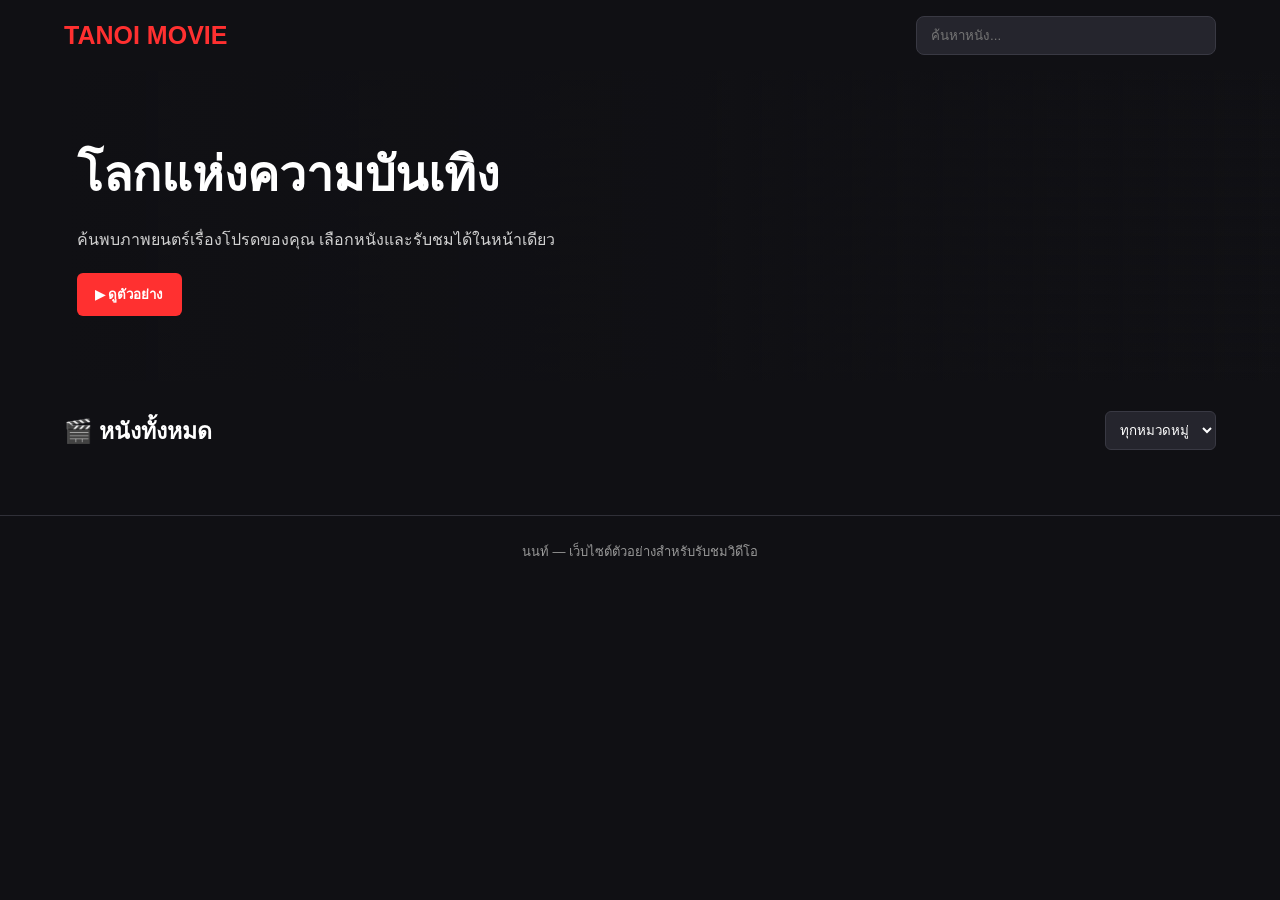
<file: index.html>
<!DOCTYPE html>
<html lang="th">
<head>
<meta charset="UTF-8">
<meta name="viewport" content="width=device-width, initial-scale=1.0">
<meta name="theme-color" content="#101014">
<title>TANOI MOVIE | เว็บดูXหนังออนไลน์</title>

<style>
* {
  box-sizing: border-box;
  margin: 0;
  padding: 0;
}

body {
  font-family: Arial, Tahoma, sans-serif;
  background: #101014;
  color: #fff;
}

header {
  position: sticky;
  top: 0;
  z-index: 10;
  background: rgba(16,16,20,.96);
  padding: 16px 5%;
  display: flex;
  justify-content: space-between;
  align-items: center;
  gap: 16px;
  flex-wrap: wrap;
}

.logo {
  font-size: 25px;
  font-weight: bold;
  color: #ff3030;
  white-space: nowrap;
}

.search {
  background: #25252d;
  border: 1px solid #393943;
  color: white;
  padding: 11px 14px;
  border-radius: 8px;
  width: min(300px, 100%);
  outline: none;
}

.search:focus {
  border-color: #ff3030;
}

.hero {
  padding: 65px 6%;
  min-height: 280px;
  display: flex;
  align-items: center;
  background:
    linear-gradient(90deg, #101014 5%, rgba(16,16,20,.8) 55%, transparent),
    linear-gradient(0deg, #101014, transparent),
    url("https://images.unsplash.com/photo-1489599849927-2ee91cede3ba?auto=format&fit=crop&w=1400&q=80")
    center/cover;
}

.hero h1 {
  font-size: clamp(30px, 5vw, 48px);
  margin-bottom: 14px;
}

.hero p {
  color: #d1d1d1;
  max-width: 480px;
  line-height: 1.7;
}

button {
  cursor: pointer;
  border: none;
  border-radius: 6px;
  padding: 11px 18px;
  font-weight: bold;
}

.play-btn {
  background: #ff3030;
  color: white;
  margin-top: 20px;
}

.play-btn:hover {
  background: #d82020;
}

main {
  padding: 10px 5% 45px;
}

.toolbar {
  display: flex;
  align-items: center;
  justify-content: space-between;
  gap: 12px;
  flex-wrap: wrap;
  margin: 20px 0;
}

.toolbar h2 {
  font-size: 23px;
}

select {
  background: #25252d;
  color: white;
  border: 1px solid #393943;
  padding: 10px;
  border-radius: 6px;
}

.movie-grid {
  display: grid;
  grid-template-columns: repeat(5, minmax(0, 1fr));
  gap: 20px 14px;
}

.movie {
  background: #1c1c23;
  border-radius: 9px;
  overflow: hidden;
  cursor: pointer;
  transition: transform .2s, box-shadow .2s;
}

.movie:hover {
  transform: translateY(-5px);
  box-shadow: 0 8px 25px #0008;
}

.poster {
  width: 100%;
  aspect-ratio: 2 / 3;
  object-fit: cover;
  display: block;
  background: #292932;
}

.movie-info {
  padding: 12px;
}

.movie-info h3 {
  font-size: 15px;
  margin-bottom: 8px;
  line-height: 1.4;
}

.movie-info p {
  color: #aaa;
  font-size: 12px;
}

.tag {
  display: inline-block;
  color: #ff6464;
  font-size: 12px;
  margin-top: 8px;
}

.empty {
  padding: 40px 0;
  color: #aaa;
  text-align: center;
  grid-column: 1 / -1;
}

footer {
  border-top: 1px solid #303038;
  padding: 25px;
  text-align: center;
  color: #999;
  font-size: 13px;
}

/* Video player modal */
.modal {
  position: fixed;
  inset: 0;
  z-index: 100;
  display: none;
  align-items: center;
  justify-content: center;
  padding: 18px;
  background: rgba(0,0,0,.94);
}

.modal.active {
  display: flex;
}

.player-box {
  width: min(950px, 100%);
}

.player-header {
  display: flex;
  justify-content: space-between;
  align-items: center;
  gap: 15px;
  margin-bottom: 15px;
}

.player-header h2 {
  font-size: 18px;
}

.close-btn {
  background: #303038;
  color: white;
  font-size: 22px;
  padding: 5px 12px;
}

#videoPlayer {
  width: 100%;
  max-height: 72vh;
  background: #000;
  aspect-ratio: 16 / 9;
  display: block;
}

.player-note {
  color: #aaa;
  font-size: 13px;
  line-height: 1.6;
  margin-top: 12px;
}

@media (max-width: 900px) {
  .movie-grid {
    grid-template-columns: repeat(4, minmax(0, 1fr));
  }
}

@media (max-width: 600px) {
  header {
    padding: 13px 4%;
  }

  .logo {
    font-size: 22px;
  }

  .search {
    width: 100%;
  }

  .hero {
    min-height: 240px;
    padding: 35px 5%;
  }

  main {
    padding: 10px 4% 35px;
  }

  .movie-grid {
    grid-template-columns: repeat(2, minmax(0, 1fr));
    gap: 14px 10px;
  }

  .movie-info {
    padding: 9px;
  }

  .movie-info h3 {
    font-size: 14px;
  }

  .modal {
    padding: 10px;
  }
}
</style>
</head>

<body>

<header>
  <div class="logo">TANOI MOVIE</div>
  <input
    id="searchInput"
    class="search"
    type="search"
    placeholder="ค้นหาหนัง..."
    aria-label="ค้นหาหนัง"
  >
</header>

<section class="hero">
  <div>
    <h1>โลกแห่งความบันเทิง</h1>
    <p>ค้นพบภาพยนตร์เรื่องโปรดของคุณ
       เลือกหนังและรับชมได้ในหน้าเดียว</p>
    <button class="play-btn" id="featuredBtn">
      ▶ ดูตัวอย่าง
    </button>
  </div>
</section>

<main>
  <div class="toolbar">
    <h2>🎬 หนังทั้งหมด</h2>

    <select id="categoryFilter" aria-label="เลือกหมวดหมู่">
      <option value="ทั้งหมด">ทุกหมวดหมู่</option>
      <option value="แอ็กชัน">ไทย</option>
      <option value="ผจญภัย">ญี่ปุ่น</option>
      <option value="ดราม่า">ไลฟสด</option>
      <option value="แอนิเมชัน">onlyfan</option>
    </select>
  </div>

  <div id="movieGrid" class="movie-grid"></div>
</main>

<footer>
  นนท์ — เว็บไซต์ตัวอย่างสำหรับรับชมวิดีโอ
</footer>

<!-- หน้าต่างเล่นวิดีโอ -->
<div
  id="playerModal"
  class="modal"
  role="dialog"
  aria-modal="true"
  aria-label="เครื่องเล่นวิดีโอ"
>
  <div class="player-box">
    <div class="player-header">
      <h2 id="playerTitle">กำลังเล่นวิดีโอ</h2>
      <button class="close-btn" id="closePlayer"
        aria-label="ปิดเครื่องเล่น">×</button>
    </div>

    <video id="videoPlayer" controls playsinline
      preload="metadata">
      เบราว์เซอร์ของคุณไม่รองรับวิดีโอ HTML5
    </video>

    <p class="player-note">
      หากวิดีโอเล่นไม่ได้ ให้ตรวจสอบ URL และรูปแบบไฟล์
      วิดีโอโดยตรงควรเป็นไฟล์ที่เบราว์เซอร์รองรับ เช่น MP4
    </p>
  </div>
</div>

<script>
const movies = [
  {
    id: 1,
    title: "ตัวอย่างหนังแอ็กชัน",
    category: "แอ็กชัน",
    year: 2025,
    poster: "https://raw.githubusercontent.com/TumUzi40/img/refs/heads/main/Screenshot_20261015_082343_LINE.jpg",
    video: "https://ezycdn.com/playlist-pkr7g7b1-FHD.m3u8"
  {
    id: 2,
    title: "การผจญภัยครั้งใหม่",
    category: "ผจญภัย",
    year: 2025,
    poster: "https://raw.githubusercontent.com/TumUzi40/img/refs/heads/main/Screenshot_20261015_082343_LINE.jpg",
    video: "https://storage.googleapis.com/gtv-videos-bucket/sample/ElephantsDream.mp4"
  },
  {
    id: 3,
    title: "เรื่องราวแห่งความฝัน",
    category: "ดราม่า",
    year: 2024,
    poster: "https://raw.githubusercontent.com/TumUzi40/img/refs/heads/main/Screenshot_20261015_082343_LINE.jpg",
    video: "https://storage.googleapis.com/gtv-videos-bucket/sample/ForBiggerEscapes.mp4"
  },
  {
    id: 4,
    title: "โลกแห่งแอนิเมชัน",
    category: "แอนิเมชัน",
    year: 2025,
    poster: "https://images.unsplash.com/photo-1440404653325-ab127d49abc1?auto=format&fit=crop&w=500&q=80",
    video: "https://storage.googleapis.com/gtv-videos-bucket/sample/ForBiggerFun.mp4"
  },
  {
    id: 5,
    title: "ภารกิจสุดระทึก",
    category: "แอ็กชัน",
    year: 2024,
    poster: "https://images.unsplash.com/photo-1517604931442-7e0c8ed2963c?auto=format&fit=crop&w=500&q=80",
    video: "https://storage.googleapis.com/gtv-videos-bucket/sample/ForBiggerJoyrides.mp4"
  },
  {
    id: 6,
    title: "เดินทางสู่โลกกว้าง",
    category: "ผจญภัย",
    year: 2023,
    poster: "https://images.unsplash.com/photo-1500530855697-b586d89ba3ee?auto=format&fit=crop&w=500&q=80",
    video: "https://storage.googleapis.com/gtv-videos-bucket/sample/ForBiggerEscapes.mp4"
  },
  {
    id: 7,
    title: "คืนแห่งความทรงจำ",
    category: "ดราม่า",
    year: 2024,
    poster: "https://images.unsplash.com/photo-1518709268805-4e9042af9f23?auto=format&fit=crop&w=500&q=80",
    video: "https://storage.googleapis.com/gtv-videos-bucket/sample/ForBiggerMeltdowns.mp4"
  },
  {
    id: 8,
    title: "เพื่อนรักผจญภัย",
    category: "แอนิเมชัน",
    year: 2025,
    poster: "https://images.unsplash.com/photo-1503454537195-1dcabb73ffb9?auto=format&fit=crop&w=500&q=80",
    video: "https://github.com/TumUzi40/vdo/blob/main/5_6307323099545083916.mp4"
  }
];

const grid = document.getElementById("movieGrid");
const searchInput = document.getElementById("searchInput");
const categoryFilter = document.getElementById("categoryFilter");
const modal = document.getElementById("playerModal");
const videoPlayer = document.getElementById("videoPlayer");
const playerTitle = document.getElementById("playerTitle");

function renderMovies() {
  const keyword = searchInput.value.trim().toLowerCase();
  const category = categoryFilter.value;

  const filtered = movies.filter(movie => {
    const matchesName = movie.title.toLowerCase()
      .includes(keyword);
    const matchesCategory = category === "ทั้งหมด" ||
      movie.category === category;

    return matchesName && matchesCategory;
  });

  grid.replaceChildren();

  if (filtered.length === 0) {
    const empty = document.createElement("p");
    empty.className = "empty";
    empty.textContent = "ไม่พบหนังที่คุณค้นหา";
    grid.appendChild(empty);
    return;
  }

  filtered.forEach(movie => {
    const card = document.createElement("article");
    card.className = "movie";
    card.tabIndex = 0;
    card.setAttribute("role", "button");
    card.setAttribute("aria-label", "ดู " + movie.title);

    const poster = document.createElement("img");
    poster.className = "poster";
    poster.src = movie.poster;
    poster.alt = movie.title;
    poster.loading = "lazy";

    const info = document.createElement("div");
    info.className = "movie-info";

    const title = document.createElement("h3");
    title.textContent = movie.title;

    const details = document.createElement("p");
    details.textContent = movie.year + " • " + movie.category;

    const tag = document.createElement("span");
    tag.className = "tag";
    tag.textContent = "▶ รับชมตัวอย่าง";

    info.append(title, details, tag);
    card.append(poster, info);

    card.addEventListener("click", () => playMovie(movie));
    card.addEventListener("keydown", event => {
      if (event.key === "Enter" || event.key === " ") {
        event.preventDefault();
        playMovie(movie);
      }
    });

    grid.appendChild(card);
  });
}

function playMovie(movie) {
  videoPlayer.pause();
  videoPlayer.src = movie.video;
  playerTitle.textContent = movie.title;
  modal.classList.add("active");
  document.body.style.overflow = "hidden";
  videoPlayer.load();

  const result = videoPlayer.play();
  if (result && result.catch) {
    result.catch(() => {
      // ผู้ใช้สามารถกดปุ่มเล่นบนเครื่องเล่นได้
    });
  }
}

function closePlayer() {
  videoPlayer.pause();
  videoPlayer.removeAttribute("src");
  videoPlayer.load();
  modal.classList.remove("active");
  document.body.style.overflow = "";
}

searchInput.addEventListener("input", renderMovies);
categoryFilter.addEventListener("change", renderMovies);
document.getElementById("closePlayer")
  .addEventListener("click", closePlayer);

document.getElementById("featuredBtn")
  .addEventListener("click", () => playMovie(movies[0]));

modal.addEventListener("click", event => {
  if (event.target === modal) closePlayer();
});

document.addEventListener("keydown", event => {
  if (event.key === "Escape" && modal.classList.contains("active")) {
    closePlayer();
  }
});

renderMovies();
</script>

</body>
</html>
</file>
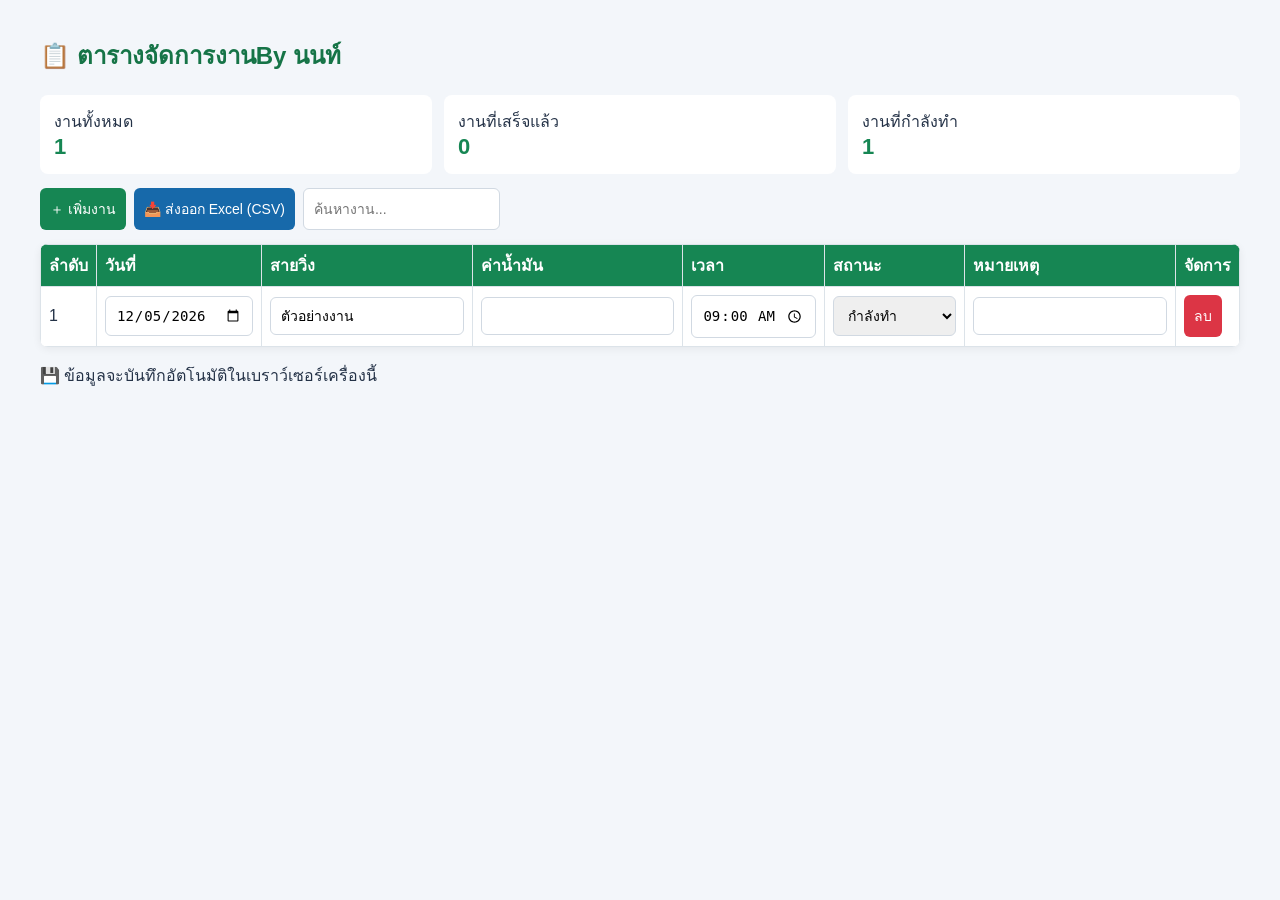
<file: index2.html>
<!DOCTYPE html>
<html lang="th">
<head>
<meta charset="UTF-8">
<meta name="viewport" content="width=device-width, initial-scale=1">
<title>ตารางจัดการงาน</title>
<style>
* { box-sizing: border-box; }
body {
  margin: 0;
  padding: 16px;
  font-family: Arial, sans-serif;
  background: #f3f6fa;
  color: #243247;
}
.container {
  max-width: 1200px;
  margin: auto;
}
h2 { color: #167447; }
.toolbar {
  display: flex;
  flex-wrap: wrap;
  gap: 8px;
  margin-bottom: 14px;
}
input, select, button {
  padding: 10px;
  border: 1px solid #d1d9e2;
  border-radius: 6px;
  font-size: 14px;
}
button {
  cursor: pointer;
  border: none;
  background: #168653;
  color: white;
}
button.delete { background: #dc3545; }
button.export { background: #1769aa; }
.table-wrap {
  overflow-x: auto;
  background: white;
  border-radius: 8px;
  box-shadow: 0 2px 8px #00000010;
}
table {
  width: 100%;
  min-width: 850px;
  border-collapse: collapse;
}
th, td {
  border: 1px solid #dce3e9;
  padding: 8px;
  text-align: left;
}
th {
  background: #168653;
  color: white;
}
td input, td select {
  width: 100%;
  min-width: 100px;
}
.stats {
  margin: 14px 0;
  display: flex;
  flex-wrap: wrap;
  gap: 12px;
}
.stat {
  background: white;
  padding: 14px;
  border-radius: 8px;
  flex: 1;
  min-width: 120px;
}
.stat strong { color: #168653; font-size: 22px; }
</style>
</head>
<body>
<div class="container">
  <h2>📋 ตารางจัดการงานBy นนท์</h2>

  <div class="stats">
    <div class="stat">งานทั้งหมด<br><strong id="total">0</strong></div>
    <div class="stat">งานที่เสร็จแล้ว<br><strong id="done">0</strong></div>
    <div class="stat">งานที่กำลังทำ<br><strong id="doing">0</strong></div>
  </div>

  <div class="toolbar">
    <button onclick="addRow()">＋ เพิ่มงาน</button>
    <button class="export" onclick="exportCSV()">📥 ส่งออก Excel (CSV)</button>
    <input id="search" placeholder="ค้นหางาน..." oninput="renderFilter()">
  </div>

  <div class="table-wrap">
    <table id="workTable">
      <thead>
        <tr>
          <th>ลำดับ</th>
          <th>วันที่</th>
          <th>สายวิ่ง</th>
          <th>ค่าน้ำมัน</th>
          <th>เวลา</th>
          <th>สถานะ</th>
          <th>หมายเหตุ</th>
          <th>จัดการ</th>
        </tr>
      </thead>
      <tbody id="rows"></tbody>
    </table>
  </div>
  <p>💾 ข้อมูลจะบันทึกอัตโนมัติในเบราว์เซอร์เครื่องนี้</p>
</div>

<script>
const STORAGE_KEY = "work_schedule_v1";
let jobs = [];

try {
  jobs = JSON.parse(localStorage.getItem(STORAGE_KEY) || "[]");
  if (!Array.isArray(jobs)) jobs = [];
} catch {
  jobs = [];
}

if (jobs.length === 0) {
  jobs = [{
    date: new Date().toISOString().slice(0,10),
    task: "ตัวอย่างงาน",
    person: "",
    time: "09:00",
    status: "กำลังทำ",
    note: ""
  }];
}

function save() {
  localStorage.setItem(STORAGE_KEY, JSON.stringify(jobs));
  updateStats();
}

function updateStats() {
  document.getElementById("total").textContent = jobs.length;
  document.getElementById("done").textContent =
    jobs.filter(j => j.status === "เสร็จแล้ว").length;
  document.getElementById("doing").textContent =
    jobs.filter(j => j.status === "กำลังทำ").length;
}

function addRow() {
  jobs.push({
    date: new Date().toISOString().slice(0,10),
    task: "",
    person: "",
    time: "09:00",
    status: "รอดำเนินการ",
    note: ""
  });
  save();
  render();
}

function updateJob(index, key, value) {
  jobs[index][key] = value;
  save();
}

function removeJob(index) {
  if (confirm("ต้องการลบงานนี้หรือไม่?")) {
    jobs.splice(index, 1);
    save();
    render();
  }
}

function renderFilter() {
  render();
}

function render() {
  const tbody = document.getElementById("rows");
  const q = document.getElementById("search").value.toLowerCase();
  tbody.replaceChildren();

  jobs.forEach((job, i) => {
    const searchable = Object.values(job).join(" ").toLowerCase();
    if (!searchable.includes(q)) return;

    const tr = document.createElement("tr");
    const number = document.createElement("td");
    number.textContent = i + 1;
    tr.appendChild(number);

    function inputCell(key, type = "text") {
      const td = document.createElement("td");
      const input = document.createElement("input");
      input.type = type;
      input.value = job[key] || "";
      input.addEventListener("change", () =>
        updateJob(i, key, input.value)
      );
      td.appendChild(input);
      tr.appendChild(td);
    }

    inputCell("date", "date");
    inputCell("task");
    inputCell("person");
    inputCell("time", "time");

    const statusCell = document.createElement("td");
    const select = document.createElement("select");
    ["รอดำเนินการ", "กำลังทำ", "เสร็จแล้ว"].forEach(status => {
      const option = document.createElement("option");
      option.value = status;
      option.textContent = status;
      select.appendChild(option);
    });
    select.value = job.status || "รอดำเนินการ";
    select.addEventListener("change", () =>
      updateJob(i, "status", select.value)
    );
    statusCell.appendChild(select);
    tr.appendChild(statusCell);

    inputCell("note");

    const actionCell = document.createElement("td");
    const del = document.createElement("button");
    del.textContent = "ลบ";
    del.className = "delete";
    del.onclick = () => removeJob(i);
    actionCell.appendChild(del);
    tr.appendChild(actionCell);

    tbody.appendChild(tr);
  });

  updateStats();
}

function exportCSV() {
  const headers = [
    "ลำดับ", "วันที่", "ชื่องาน", "ผู้รับผิดชอบ",
    "เวลา", "สถานะ", "หมายเหตุ"
  ];
  const escapeCSV = value =>
    '"' + String(value ?? "").replace(/"/g, '""') + '"';

  const data = [
    headers,
    ...jobs.map((j, i) => [
      i + 1, j.date, j.task, j.person,
      j.time, j.status, j.note
    ])
  ];

  const csv = "\uFEFF" +
    data.map(row => row.map(escapeCSV).join(",")).join("\r\n");
  const blob = new Blob([csv], {
    type: "text/csv;charset=utf-8;"
  });
  const url = URL.createObjectURL(blob);
  const a = document.createElement("a");
  a.href = url;
  a.download = "ตารางงาน.csv";
  a.click();
  URL.revokeObjectURL(url);
}

save();
render();
</script>
</body>
</html>
</file>
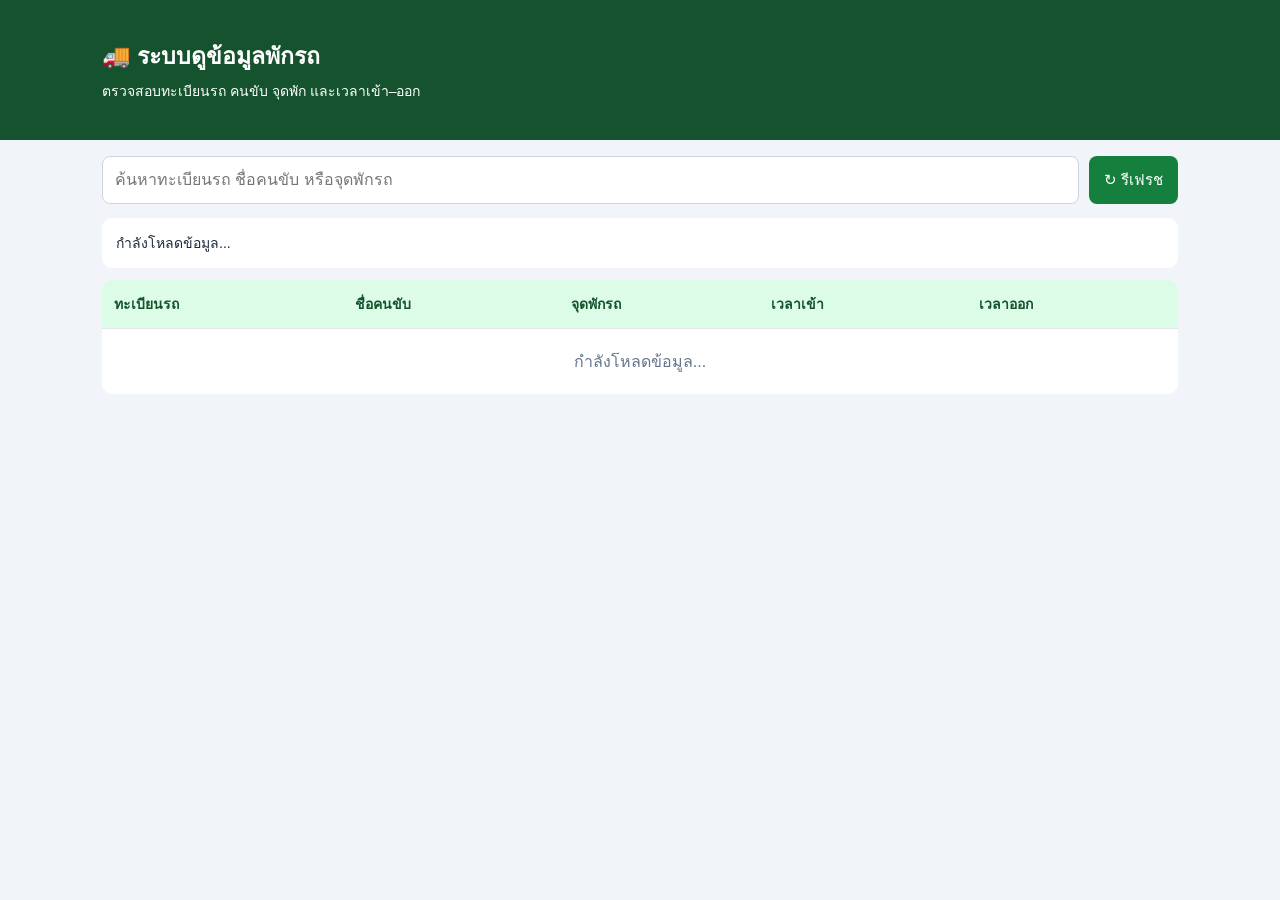
<file: index3.html>
<!DOCTYPE html>
<html lang="th">
<head>
  <base target="_top">
  <meta charset="UTF-8">
  <meta name="viewport" content="width=device-width, initial-scale=1">
  <title>ระบบดูข้อมูลพักรถ</title>

  <style>
    * { box-sizing: border-box; }

    body {
      margin: 0;
      font-family: Arial, Tahoma, sans-serif;
      background: #f1f5f9;
      color: #1e293b;
    }

    header {
      background: #14532d;
      color: white;
      padding: 22px 15px;
    }

    .container {
      max-width: 1100px;
      margin: auto;
      padding: 16px 12px;
    }

    header h2 {
      margin: 0 0 6px;
      font-size: 23px;
    }

    header p {
      margin: 0;
      font-size: 14px;
    }

    .toolbar {
      display: flex;
      gap: 10px;
      margin-bottom: 14px;
    }

    input {
      flex: 1;
      min-width: 0;
      padding: 12px;
      border: 1px solid #cbd5e1;
      border-radius: 8px;
      font-size: 16px;
    }

    button {
      padding: 12px 15px;
      background: #15803d;
      color: white;
      border: 0;
      border-radius: 8px;
      font-size: 15px;
      cursor: pointer;
    }

    .count, .panel {
      background: white;
      border-radius: 10px;
      margin-bottom: 12px;
    }

    .count {
      padding: 14px;
      font-size: 14px;
    }

    .panel { overflow: hidden; }

    .scroll {
      overflow-x: auto;
    }

    table {
      border-collapse: collapse;
      width: 100%;
      min-width: 680px;
    }

    th, td {
      text-align: left;
      padding: 13px 12px;
      border-bottom: 1px solid #e2e8f0;
      font-size: 14px;
      white-space: nowrap;
    }

    th {
      background: #dcfce7;
      color: #14532d;
    }

    .plate {
      font-weight: bold;
      color: #166534;
    }

    #status {
      padding: 20px 12px;
      text-align: center;
      color: #64748b;
      white-space: pre-wrap;
    }

    #status.error {
      color: #b91c1c;
    }

    @media (max-width: 600px) {
      header h2 { font-size: 20px; }
      .toolbar { flex-direction: column; }
      button { width: 100%; }
    }
  </style>
</head>

<body>
  <header>
    <div class="container">
      <h2>🚚 ระบบดูข้อมูลพักรถ</h2>
      <p>ตรวจสอบทะเบียนรถ คนขับ จุดพัก และเวลาเข้า–ออก</p>
    </div>
  </header>

  <main class="container">
    <div class="toolbar">
      <input id="search" type="search"
        placeholder="ค้นหาทะเบียนรถ ชื่อคนขับ หรือจุดพักรถ">
      <button id="refresh" onclick="loadData()">↻ รีเฟรช</button>
    </div>

    <div class="count" id="count">กำลังโหลดข้อมูล...</div>

    <section class="panel">
      <div class="scroll">
        <table>
          <thead>
            <tr>
              <th>ทะเบียนรถ</th>
              <th>ชื่อคนขับ</th>
              <th>จุดพักรถ</th>
              <th>เวลาเข้า</th>
              <th>เวลาออก</th>
            </tr>
          </thead>
          <tbody id="rows"></tbody>
        </table>
      </div>
      <div id="status">กำลังเชื่อมต่อ Google Sheets...</div>
    </section>

    <div id="updated" style="font-size:12px;color:#64748b"></div>
  </main>

  <script>
    let dataRows = [];

    const search = document.getElementById('search');
    const tbody = document.getElementById('rows');
    const status = document.getElementById('status');
    const refresh = document.getElementById('refresh');

    function loadData() {
      refresh.disabled = true;
      status.className = '';
      status.hidden = false;
      status.textContent = 'กำลังโหลดข้อมูล...';

      google.script.run
        .withSuccessHandler(result => {
          dataRows = result.rows || [];
          renderRows();

          document.getElementById('updated').textContent =
            'อัปเดตล่าสุด: ' +
            new Date(result.updatedAt).toLocaleString('th-TH');

          refresh.disabled = false;
        })
        .withFailureHandler(error => {
          tbody.replaceChildren();
          status.hidden = false;
          status.className = 'error';
          status.textContent =
            'โหลดข้อมูลไม่สำเร็จ: ' +
            (error.message || 'เกิดข้อผิดพลาด');

          document.getElementById('count').textContent =
            'ไม่สามารถโหลดข้อมูลได้';

          refresh.disabled = false;
        })
        .getParkingData();
    }

    function addCell(tr, value, className) {
      const td = document.createElement('td');
      td.textContent = value || '-';
      if (className) td.className = className;
      tr.appendChild(td);
    }

    function renderRows() {
      const q = search.value.trim().toLowerCase();

      const filtered = dataRows.filter(row =>
        [
          row.plate, row.driver, row.location,
          row.timeIn, row.timeOut
        ].join(' ').toLowerCase().includes(q)
      );

      tbody.replaceChildren();

      filtered.forEach(row => {
        const tr = document.createElement('tr');

        addCell(tr, row.plate, 'plate');
        addCell(tr, row.driver);
        addCell(tr, row.location);
        addCell(tr, row.timeIn);
        addCell(tr, row.timeOut);

        tbody.appendChild(tr);
      });

      document.getElementById('count').textContent =
        'พบ ' + filtered.length + ' รายการ จากทั้งหมด ' +
        dataRows.length + ' รายการ';

      status.hidden = filtered.length > 0;

      if (!filtered.length) {
        status.className = '';
        status.textContent = dataRows.length
          ? 'ไม่พบข้อมูลที่ค้นหา'
          : 'ยังไม่มีข้อมูลพักรถ';
      }
    }

    search.addEventListener('input', renderRows);

    loadData();
  </script>
</body>
</html>
</file>
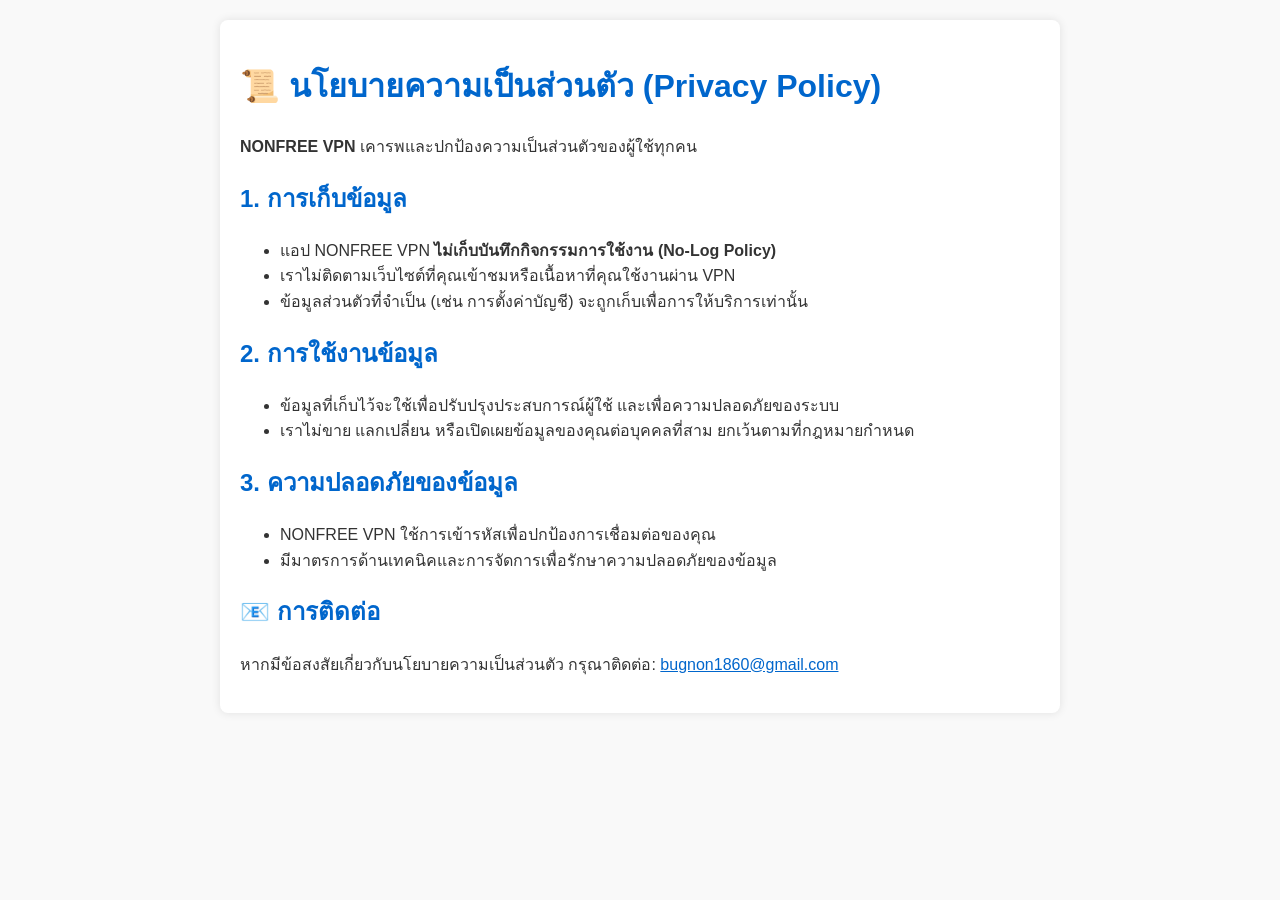
<file: nonfree_policy.html>
<!DOCTYPE html>
<html lang="th">
<head>
  <meta charset="UTF-8">
  <meta name="viewport" content="width=device-width, initial-scale=1.0">
  <title>นโยบายความเป็นส่วนตัว - NONFREE VPN</title>
  <style>
    body {
      font-family: "Segoe UI", Tahoma, Geneva, Verdana, sans-serif;
      line-height: 1.6;
      margin: 20px;
      background: #f9f9f9;
      color: #333;
    }
    h1, h2 {
      color: #0066cc;
    }
    .container {
      max-width: 800px;
      margin: auto;
      padding: 20px;
      background: #fff;
      border-radius: 8px;
      box-shadow: 0 0 10px rgba(0,0,0,0.1);
    }
    a {
      color: #0066cc;
    }
  </style>
</head>
<body>
  <div class="container">
    <h1>📜 นโยบายความเป็นส่วนตัว (Privacy Policy)</h1>
    <p><strong>NONFREE VPN</strong> เคารพและปกป้องความเป็นส่วนตัวของผู้ใช้ทุกคน</p>

    <h2>1. การเก็บข้อมูล</h2>
    <ul>
      <li>แอป NONFREE VPN <strong>ไม่เก็บบันทึกกิจกรรมการใช้งาน (No-Log Policy)</strong></li>
      <li>เราไม่ติดตามเว็บไซต์ที่คุณเข้าชมหรือเนื้อหาที่คุณใช้งานผ่าน VPN</li>
      <li>ข้อมูลส่วนตัวที่จำเป็น (เช่น การตั้งค่าบัญชี) จะถูกเก็บเพื่อการให้บริการเท่านั้น</li>
    </ul>

    <h2>2. การใช้งานข้อมูล</h2>
    <ul>
      <li>ข้อมูลที่เก็บไว้จะใช้เพื่อปรับปรุงประสบการณ์ผู้ใช้ และเพื่อความปลอดภัยของระบบ</li>
      <li>เราไม่ขาย แลกเปลี่ยน หรือเปิดเผยข้อมูลของคุณต่อบุคคลที่สาม ยกเว้นตามที่กฎหมายกำหนด</li>
    </ul>

    <h2>3. ความปลอดภัยของข้อมูล</h2>
    <ul>
      <li>NONFREE VPN ใช้การเข้ารหัสเพื่อปกป้องการเชื่อมต่อของคุณ</li>
      <li>มีมาตรการด้านเทคนิคและการจัดการเพื่อรักษาความปลอดภัยของข้อมูล</li>
    </ul>

    <h2>📧 การติดต่อ</h2>
    <p>หากมีข้อสงสัยเกี่ยวกับนโยบายความเป็นส่วนตัว กรุณาติดต่อ:  
      <a href="bugnon1860@gmail.com">
        bugnon1860@gmail.com
      </a>
    </p>
  </div>
</body>
</html>
</file>
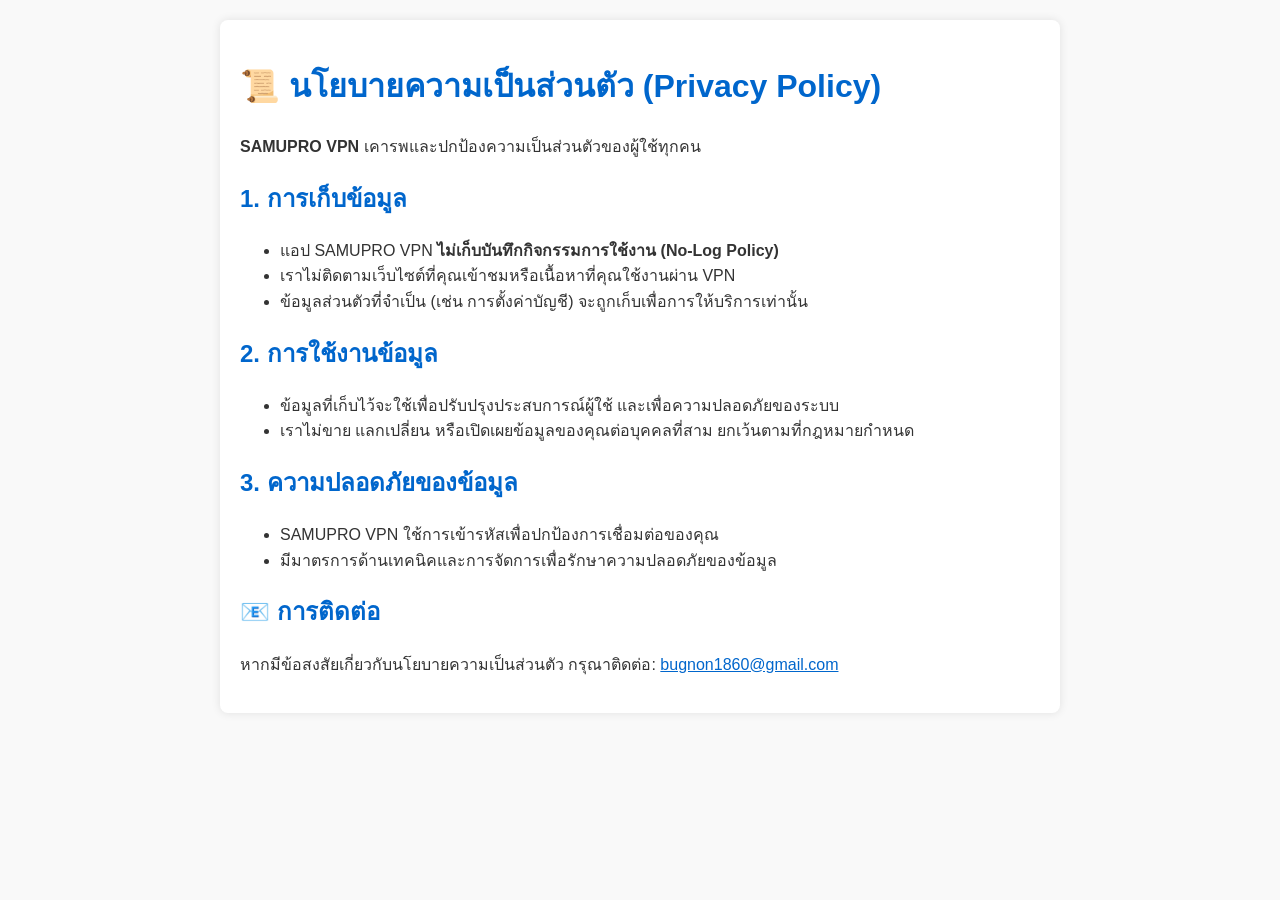
<file: samu_policy.html>
<!DOCTYPE html>
<html lang="th">
<head>
  <meta charset="UTF-8">
  <meta name="viewport" content="width=device-width, initial-scale=1.0">
  <title>นโยบายความเป็นส่วนตัว - SAMUPRO VPN</title>
  <style>
    body {
      font-family: "Segoe UI", Tahoma, Geneva, Verdana, sans-serif;
      line-height: 1.6;
      margin: 20px;
      background: #f9f9f9;
      color: #333;
    }
    h1, h2 {
      color: #0066cc;
    }
    .container {
      max-width: 800px;
      margin: auto;
      padding: 20px;
      background: #fff;
      border-radius: 8px;
      box-shadow: 0 0 10px rgba(0,0,0,0.1);
    }
    a {
      color: #0066cc;
    }
  </style>
</head>
<body>
  <div class="container">
    <h1>📜 นโยบายความเป็นส่วนตัว (Privacy Policy)</h1>
    <p><strong>SAMUPRO VPN</strong> เคารพและปกป้องความเป็นส่วนตัวของผู้ใช้ทุกคน</p>

    <h2>1. การเก็บข้อมูล</h2>
    <ul>
      <li>แอป SAMUPRO VPN <strong>ไม่เก็บบันทึกกิจกรรมการใช้งาน (No-Log Policy)</strong></li>
      <li>เราไม่ติดตามเว็บไซต์ที่คุณเข้าชมหรือเนื้อหาที่คุณใช้งานผ่าน VPN</li>
      <li>ข้อมูลส่วนตัวที่จำเป็น (เช่น การตั้งค่าบัญชี) จะถูกเก็บเพื่อการให้บริการเท่านั้น</li>
    </ul>

    <h2>2. การใช้งานข้อมูล</h2>
    <ul>
      <li>ข้อมูลที่เก็บไว้จะใช้เพื่อปรับปรุงประสบการณ์ผู้ใช้ และเพื่อความปลอดภัยของระบบ</li>
      <li>เราไม่ขาย แลกเปลี่ยน หรือเปิดเผยข้อมูลของคุณต่อบุคคลที่สาม ยกเว้นตามที่กฎหมายกำหนด</li>
    </ul>

    <h2>3. ความปลอดภัยของข้อมูล</h2>
    <ul>
      <li>SAMUPRO VPN ใช้การเข้ารหัสเพื่อปกป้องการเชื่อมต่อของคุณ</li>
      <li>มีมาตรการด้านเทคนิคและการจัดการเพื่อรักษาความปลอดภัยของข้อมูล</li>
    </ul>

    <h2>📧 การติดต่อ</h2>
    <p>หากมีข้อสงสัยเกี่ยวกับนโยบายความเป็นส่วนตัว กรุณาติดต่อ:  
      <a href="bugnon1860@gmail.com">
        bugnon1860@gmail.com
      </a>
    </p>
  </div>
</body>
</html>
</file>
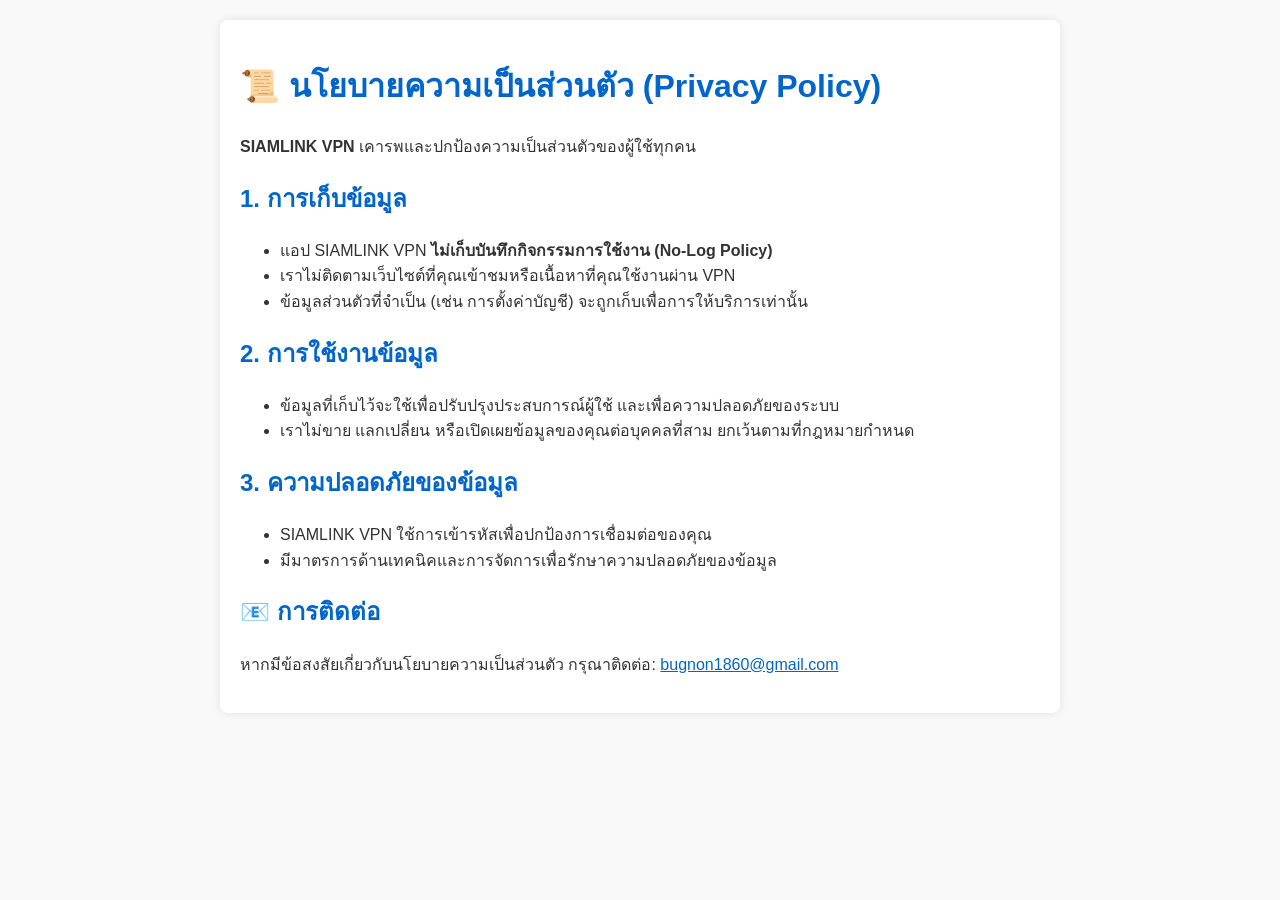
<file: siamlink_policy.html>
<!DOCTYPE html>
<html lang="th">
<head>
  <meta charset="UTF-8">
  <meta name="viewport" content="width=device-width, initial-scale=1.0">
  <title>นโยบายความเป็นส่วนตัว - SIAMLINK VPN</title>
  <style>
    body {
      font-family: "Segoe UI", Tahoma, Geneva, Verdana, sans-serif;
      line-height: 1.6;
      margin: 20px;
      background: #f9f9f9;
      color: #333;
    }
    h1, h2 {
      color: #0066cc;
    }
    .container {
      max-width: 800px;
      margin: auto;
      padding: 20px;
      background: #fff;
      border-radius: 8px;
      box-shadow: 0 0 10px rgba(0,0,0,0.1);
    }
    a {
      color: #0066cc;
    }
  </style>
</head>
<body>
  <div class="container">
    <h1>📜 นโยบายความเป็นส่วนตัว (Privacy Policy)</h1>
    <p><strong>SIAMLINK VPN</strong> เคารพและปกป้องความเป็นส่วนตัวของผู้ใช้ทุกคน</p>

    <h2>1. การเก็บข้อมูล</h2>
    <ul>
      <li>แอป SIAMLINK VPN <strong>ไม่เก็บบันทึกกิจกรรมการใช้งาน (No-Log Policy)</strong></li>
      <li>เราไม่ติดตามเว็บไซต์ที่คุณเข้าชมหรือเนื้อหาที่คุณใช้งานผ่าน VPN</li>
      <li>ข้อมูลส่วนตัวที่จำเป็น (เช่น การตั้งค่าบัญชี) จะถูกเก็บเพื่อการให้บริการเท่านั้น</li>
    </ul>

    <h2>2. การใช้งานข้อมูล</h2>
    <ul>
      <li>ข้อมูลที่เก็บไว้จะใช้เพื่อปรับปรุงประสบการณ์ผู้ใช้ และเพื่อความปลอดภัยของระบบ</li>
      <li>เราไม่ขาย แลกเปลี่ยน หรือเปิดเผยข้อมูลของคุณต่อบุคคลที่สาม ยกเว้นตามที่กฎหมายกำหนด</li>
    </ul>

    <h2>3. ความปลอดภัยของข้อมูล</h2>
    <ul>
      <li>SIAMLINK VPN ใช้การเข้ารหัสเพื่อปกป้องการเชื่อมต่อของคุณ</li>
      <li>มีมาตรการด้านเทคนิคและการจัดการเพื่อรักษาความปลอดภัยของข้อมูล</li>
    </ul>

    <h2>📧 การติดต่อ</h2>
    <p>หากมีข้อสงสัยเกี่ยวกับนโยบายความเป็นส่วนตัว กรุณาติดต่อ:  
      <a href="bugnon1860@gmail.com">
        bugnon1860@gmail.com
      </a>
    </p>
  </div>
</body>
</html>
</file>
